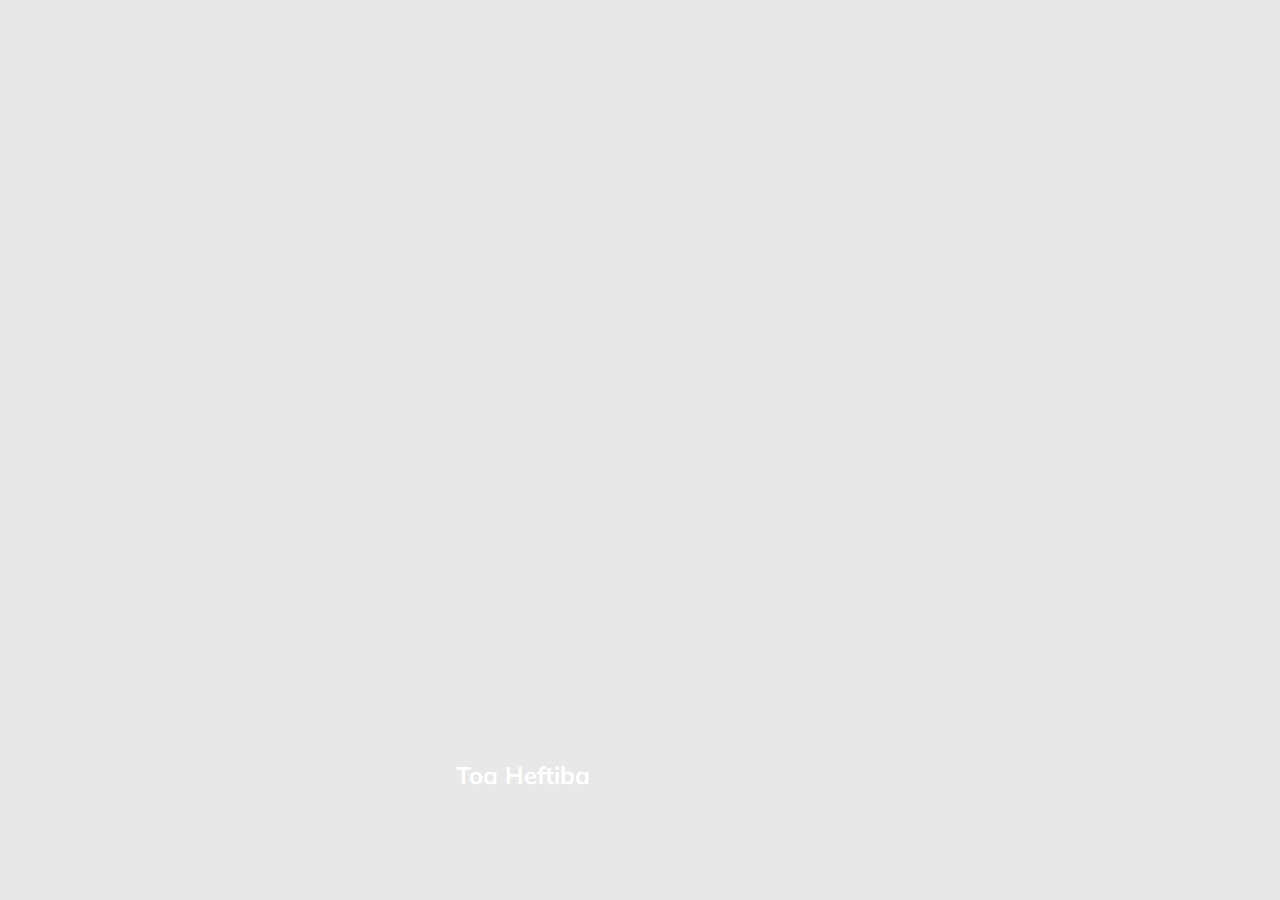
<file: 01_cards/index.html>
<!DOCTYPE html>
<html lang="en">

<head>
  <meta charset="UTF-8" />
  <meta name="viewport" content="width=device-width, initial-scale=1.0" />
  <link rel="stylesheet" href="styles.css" />
  <title>Card gallery</title>
</head>

<body>
  <div class="container">
    <div class="slide"
      style="background-image: url('https://images.unsplash.com/photo-1529626455594-4ff0802cfb7e?ixlib=rb-1.2.1&ixid=MnwxMjA3fDB8MHxwaG90by1wYWdlfHx8fGVufDB8fHx8&auto=format&fit=crop&w=1974&q=80');">
      <h3>Ayo Ogunseinde</h3>
    </div>
    <div class="slide" style="
          background-image: url('https://images.unsplash.com/photo-1494790108377-be9c29b29330?ixlib=rb-1.2.1&ixid=MnwxMjA3fDB8MHxwaG90by1wYWdlfHx8fGVufDB8fHx8&auto=format&fit=crop&w=687&q=80');
        ">
      <h3>Michael Dam</h3>
    </div>
    <div class="slide" style="
          background-image: url('https://images.unsplash.com/photo-1539571696357-5a69c17a67c6?ixlib=rb-1.2.1&ixid=MnwxMjA3fDB8MHxwaG90by1wYWdlfHx8fGVufDB8fHx8&auto=format&fit=crop&w=687&q=80');
        ">
      <h3>Ian Dooley</h3>
    </div>
    <div class="slide" style="
          background-image: url('https://images.unsplash.com/photo-1507003211169-0a1dd7228f2d?ixlib=rb-1.2.1&ixid=MnwxMjA3fDB8MHxwaG90by1wYWdlfHx8fGVufDB8fHx8&auto=format&fit=crop&w=687&q=80');
        ">
      <h3>Joseph Gonzalez</h3>
    </div>
    <div class="slide active" style="
          background-image: url('https://images.unsplash.com/photo-1517841905240-472988babdf9?ixlib=rb-1.2.1&ixid=MnwxMjA3fDB8MHxwaG90by1wYWdlfHx8fGVufDB8fHx8&auto=format&fit=crop&w=687&q=80');
        ">
      <h3>Toa Heftiba</h3>
    </div>
  </div>


  <script src="main.js"></script>
</body>

</html>
</file>
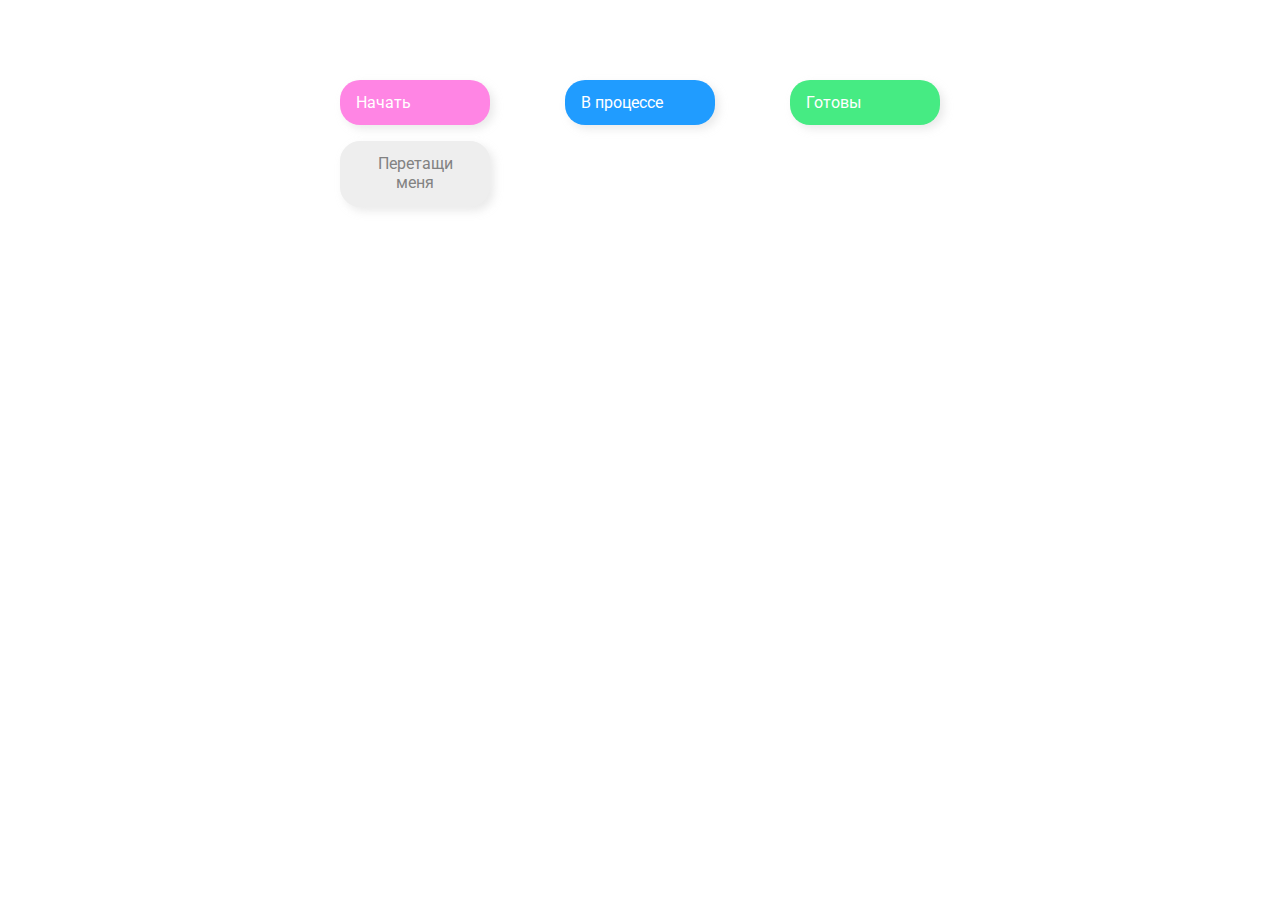
<file: 02_drag_drop/index.html>
<!DOCTYPE html>
<html lang="en">

<head>
  <meta charset="UTF-8">
  <meta http-equiv="X-UA-Compatible" content="IE=edge">
  <meta name="viewport" content="width=device-width, initial-scale=1.0">
  <link rel="stylesheet" href="styles.css">
  <title>Drag&Drop</title>
</head>

<body>
  <div>
    <div class="row">
      <div class="col-header start">Начать</div>
      <div class="col-header progress">В процессе</div>
      <div class="col-header done">Готовы</div>
    </div>

    <div class="row">
      <div class="placeholder">
        <div class="item" draggable="true">Перетащи меня</div>
      </div>
      <div class="placeholder"></div>
      <div class="placeholder"></div>
    </div>

  </div>
  <script src="main.js"></script>
</body>

</html>
</file>
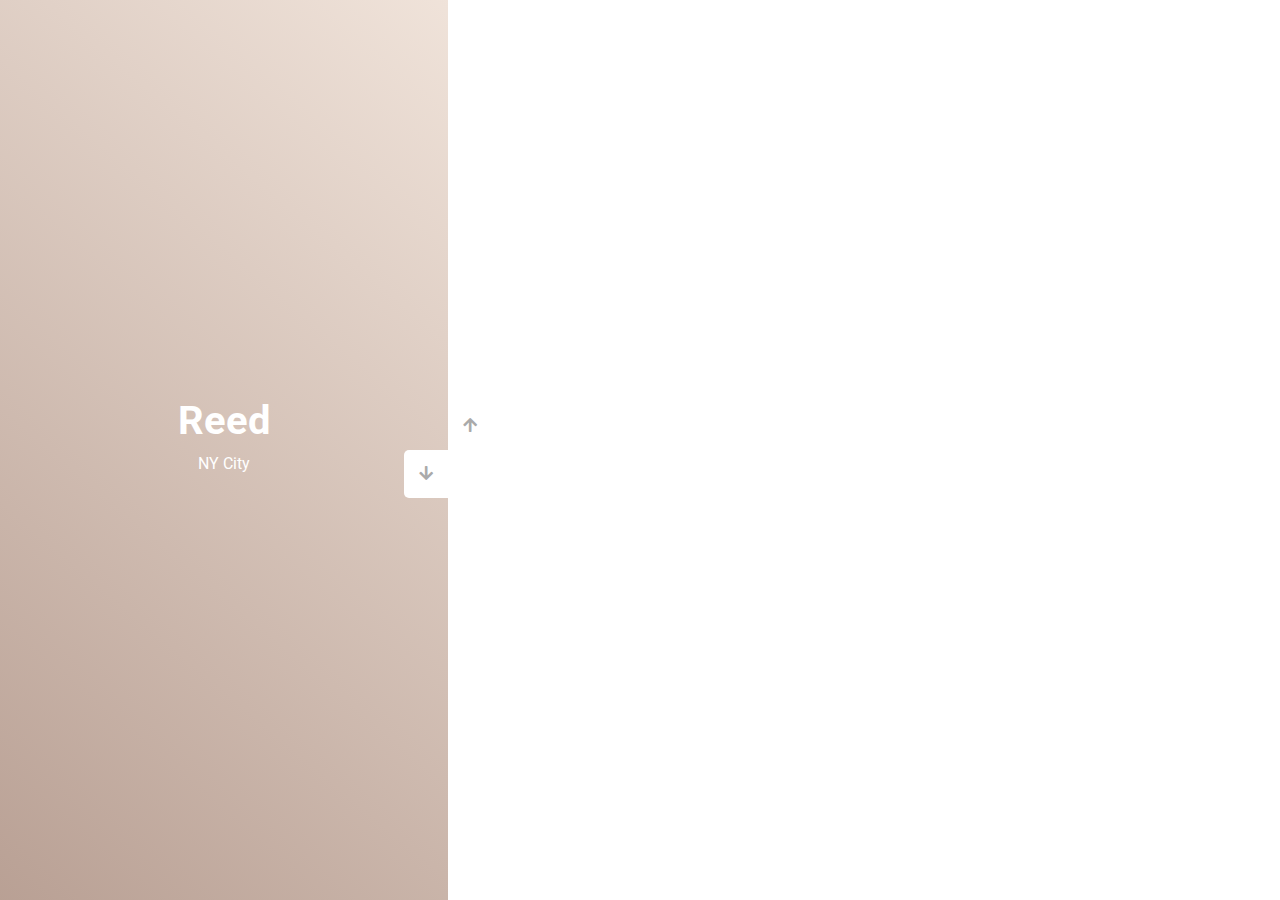
<file: 03_slider/index.html>
<!DOCTYPE html>
<html lang="en">
<head>
  <meta charset="UTF-8">
  <meta http-equiv="X-UA-Compatible" content="IE=edge">
  <meta name="viewport" content="width=device-width, initial-scale=1.0">
  <link
      rel="stylesheet"
      href="https://cdnjs.cloudflare.com/ajax/libs/font-awesome/5.15.1/css/all.min.css"
    />
  <link rel="stylesheet" href="styles.css">
  <title>Slider</title>
</head>
<body>
  <div class="container">
    <div class="sidebar">
      <div style="background: linear-gradient(229.99deg, #1F3236 -26%, #C7713C 145%);">
        <h1>Yeshi Kangrang</h1>
        <p>Road life</p>
      </div>
      <div style="background: linear-gradient(215.32deg, #7ABCD4 -1%, #E99481 124%);">
        <h1>Max Bender</h1>
        <p>Eveningtime</p>
      </div>
      <div style="background: linear-gradient(221.87deg, #3A3547 1%, #5B8C9E 128%);">
        <h1>Dawson Lovell</h1>
        <p>Landmark in Toronto</p>
      </div>
      <div style="background: linear-gradient(220.16deg, #F4E8DF -8%, #A4877A 138%);">
        <h1>Reed</h1>
        <p>NY City</p>
      </div>
    </div>
    <div class="main-slide">
      <div
        style="
          background-image: url('https://images.unsplash.com/photo-1495954380655-01609180eda3?ixlib=rb-1.2.1&ixid=MnwxMjA3fDB8MHxwaG90by1wYWdlfHx8fGVufDB8fHx8&auto=format&fit=crop&w=687&q=80');
        "
      ></div>
      <div
        style="
          background-image: url('https://images.unsplash.com/photo-1519501025264-65ba15a82390?ixlib=rb-1.2.1&ixid=MnwxMjA3fDB8MHxwaG90by1wYWdlfHx8fGVufDB8fHx8&auto=format&fit=crop&w=764&q=80');
        "
      ></div>
      <div
        style="
          background-image: url('https://images.unsplash.com/photo-1514924013411-cbf25faa35bb?ixlib=rb-1.2.1&ixid=MnwxMjA3fDB8MHxwaG90by1wYWdlfHx8fGVufDB8fHx8&auto=format&fit=crop&w=690&q=80');
        "
      ></div>
      <div
        style="
          background-image: url('https://images.unsplash.com/photo-1502899576159-f224dc2349fa?ixlib=rb-1.2.1&ixid=MnwxMjA3fDB8MHxwaG90by1wYWdlfHx8fGVufDB8fHx8&auto=format&fit=crop&w=764&q=80');
        "
      ></div>
    </div>
    <div class="controls">
      <button class="down-button">
        <i class="fas fa-arrow-down"></i>
      </button>
      <button class="up-button">
        <i class="fas fa-arrow-up"></i>
      </button>
    </div>
  </div>
 <script src="main.js"></script> 
</body>
</html>
</file>
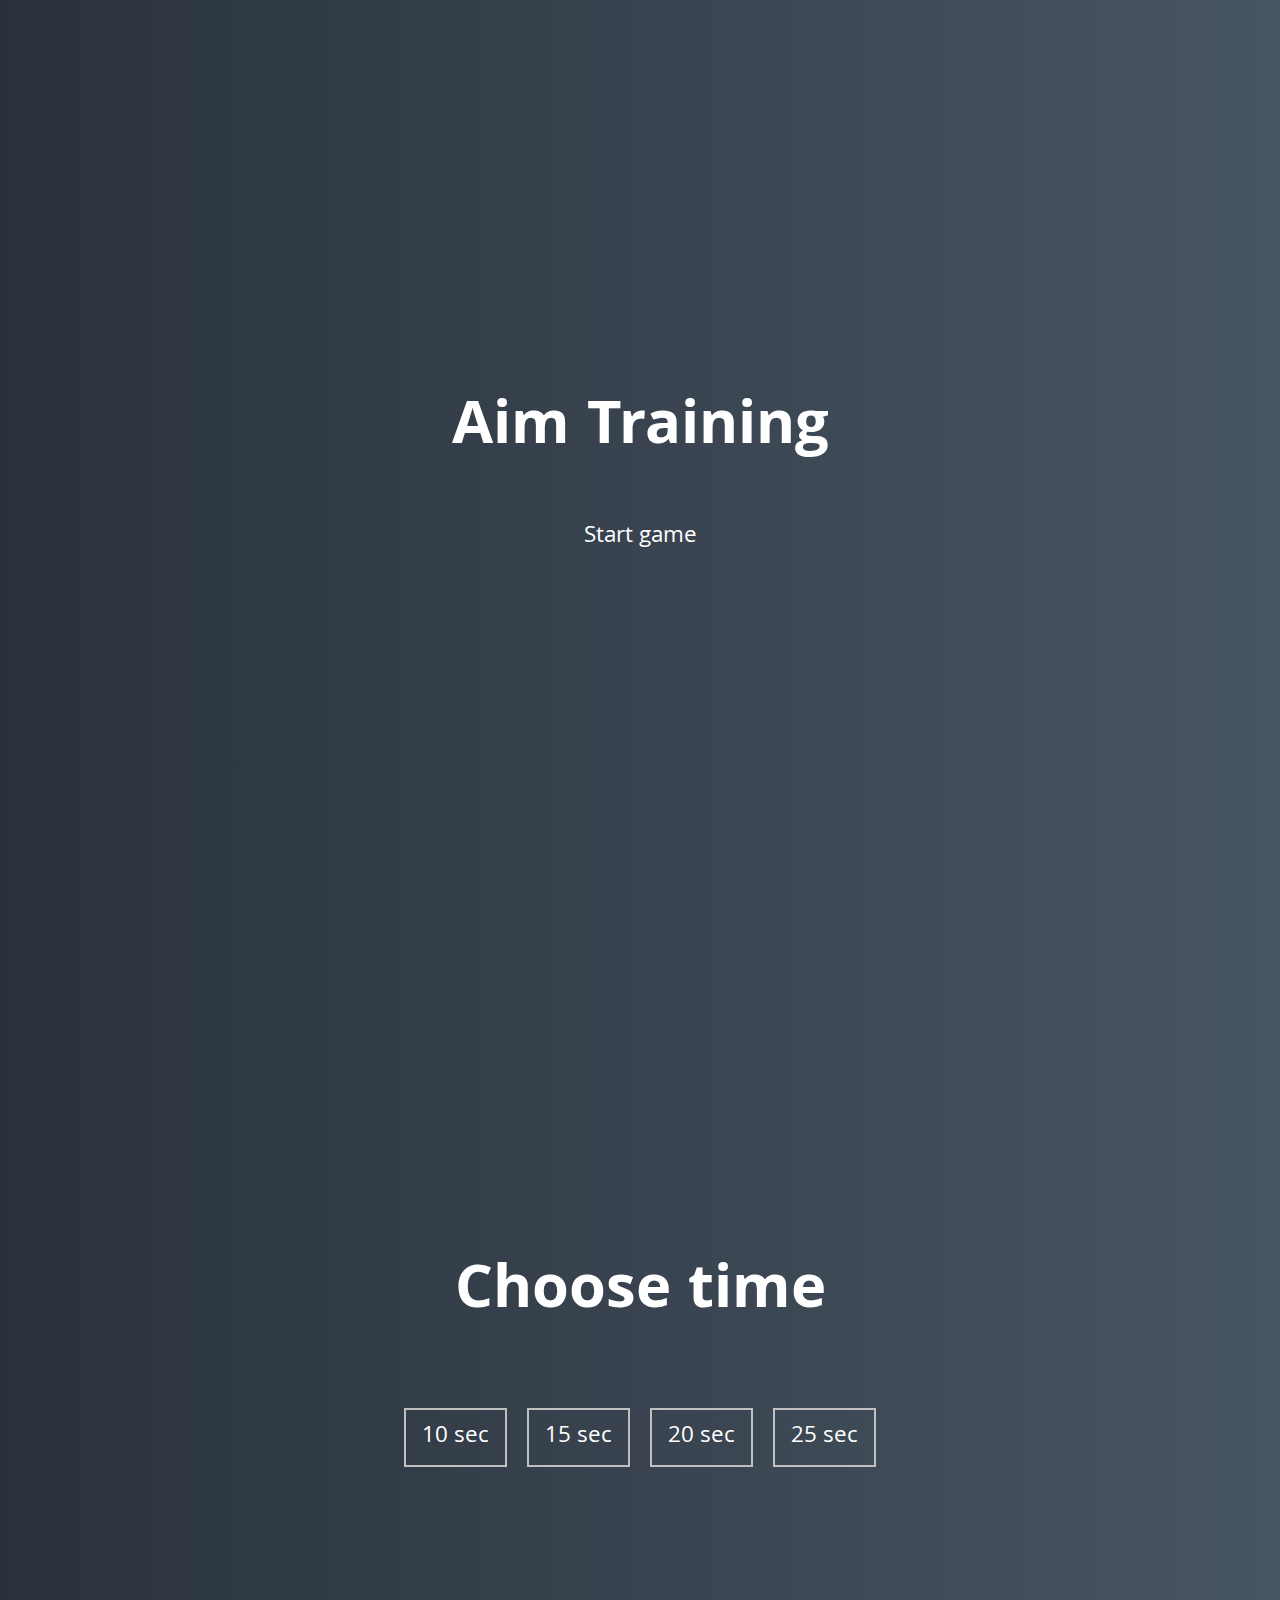
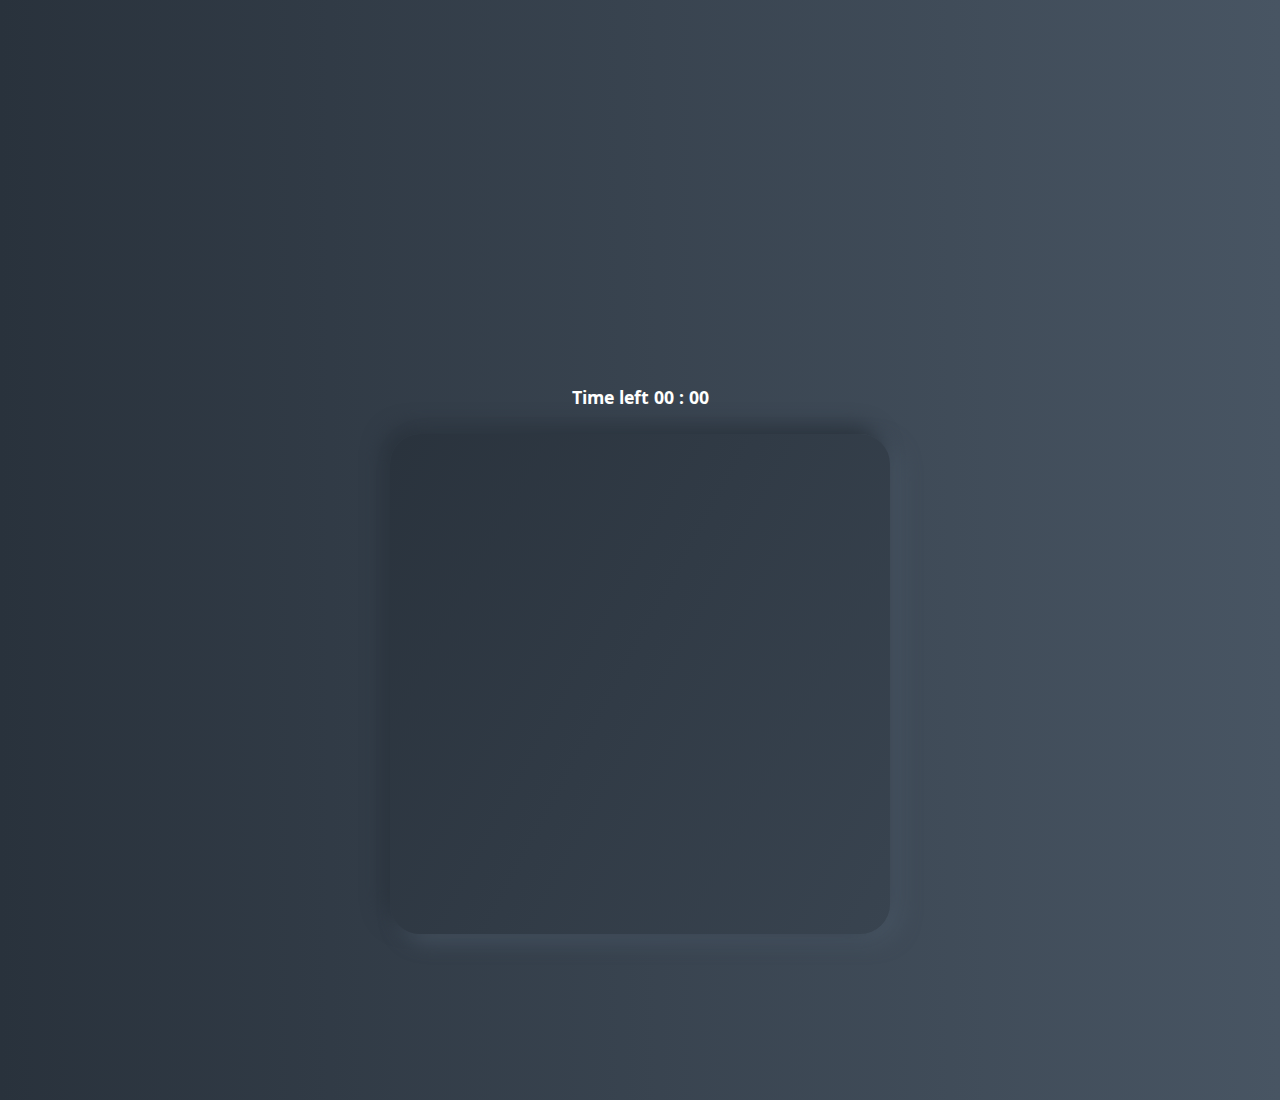
<file: 05_game/index.html>
<!DOCTYPE html>
<html lang="en">
  <head>
    <meta charset="UTF-8" />
    <meta name="viewport" content="width=device-width, initial-scale=1.0" />
    <link rel="stylesheet" href="styles.css" />
    <title>Game</title>
  </head>
  <body>
    <div class="screen">
      <h1>Aim Training</h1>
      <a href="#" id="start" class="start">Start game</a>
    </div>

    <div class="screen">
      <h1>Choose time</h1>
      <ul class="time-list" id="time-list">
        <li>
          <button class="time-btn" data-time="10">
            10 sec
          </button>
        </li>
        <li>
          <button class="time-btn" data-time="15">
            15 sec
          </button>
        </li>
        <li>
          <button class="time-btn" data-time="20">
            20 sec
          </button>
        </li>
        <li>
          <button class="time-btn" data-time="25">
            25 sec
          </button>
        </li>
      </ul>
    </div>

    <div class="screen">
      <h3>Time left   <span id="time">00 : 00</span></h3>
      <div class="board" id="board"></div>
    </div>
    <script src="main.js"></script>
</html>
</file>
<file: 01_cards/styles.css>
@import url('https://fonts.googleapis.com/css?family=Muli&display=swap');

* {
  box-sizing: border-box;
}

body {
  font-family: 'Muli', sans-serif;
  overflow: hidden;
  margin: 0;
  background: rgb(233, 232, 232);
  height: 100Vh;
  display: flex;
  justify-content: center;
  align-items: center;
}

.container {
  width: 100%;
  display: flex;
  padding: 0 20px;
}

.slide {
  height: 80vh;
  border-radius: 20px;
  margin: 10px;
  cursor: pointer;
  color: #fff;
  flex: 1;
  background-size: cover;
  background-position: center;
  background-repeat: no-repeat;
  position: relative;
  transition: all 500ms ease-in-out;
}

.slide h3 {
  position: absolute;
  font-size: 24px;
  bottom: 20px;
  left: 20px;
  margin: 0;
  opacity: 0;
}

.slide.active {
  flex: 10;
}
.slide.active h3 {
  opacity: 1;
  transition: opacity 0.3s ease-in 0.4s;
}
</file>
<file: 02_drag_drop/styles.css>
@import url('https://fonts.googleapis.com/css?family=Roboto&display=swap');

* {
  box-sizing: border-box;
}

body {
  font-family: 'Roboto', sans-serif;
  background-color: #ffffff;
  display: flex;
  padding-top: 5rem;
  justify-content: center;
  overflow: hidden;
  margin: 0;
}

.row {
  display: flex;
  width: 600px;
  justify-content: space-between;
  margin-bottom: 1rem;
}

.col-header {
  width: 150px;
  box-shadow: 4px 4px 9px rgba(198, 198, 198, 0.36);
  border-radius: 20px;
  padding: 0.8rem 1rem;
  color: #fff;
}

.item {
  width: 150px;
  height: 66px;
  border: 1px solid #eee;
  box-shadow: 4px 4px 9px rgba(198, 198, 198, 0.36);
  border-radius: 20px;
  background: #eee;
  padding: 0.8rem 1rem;
  color: #828282;
  text-align: center;
  cursor: grab;
}

.item:active {
  cursor: grabbing;
}

.placeholder {
  width: 150px;
  height: 66px;
}

.start {
  background-color: #ff85e4;
}

.progress {
  background-color: #209cff;
}

.done {
  background-color: #46eb83;
}
.hold {
  background-color:rgb(135, 135, 135);
  color: #fff;
}
.hide {
  display: none;
}
.hovered {
  border: 2px solid #209cff;
}
</file>
<file: 03_slider/styles.css>
@import url('https://fonts.googleapis.com/css?family=Roboto&display=swap');

* {
  box-sizing: border-box;
  margin: 0;
  padding: 0;
}

body {
  font-family: 'Roboto', sans-serif;
  height: 100vh;
}

.container {
  position: relative;
  overflow: hidden;
  width: 100vw;
  height: 100vh;
}

.sidebar {
  height: 100%;
  width: 35%;
  position: absolute;
  top: 0;
  left: 0;
  transition: transform 0.5s ease-in-out;
}

.sidebar > div {
  height: 100%;
  width: 100%;
  display: flex;
  flex-direction: column;
  align-items: center;
  justify-content: center;
  color: #fff;
}

.sidebar h1 {
  font-size: 40px;
  margin-bottom: 10px;
  margin-top: -30px;
}

.main-slide {
  height: 100%;
  position: absolute;
  top: 0;
  left: 35%;
  width: 65%;
  transition: transform 0.5s ease-in-out;
}

.main-slide > div {
  background-repeat: no-repeat;
  background-size: cover;
  background-position: center center;
  height: 100%;
  width: 100%;
}

button {
  background-color: #fff;
  border: none;
  color: #aaa;
  cursor: pointer;
  font-size: 16px;
  padding: 15px;
}

button:hover {
  color: #222;
}

button:focus {
  outline: none;
}

.container .controls button {
  position: absolute;
  left: 35%;
  top: 50%;
  z-index: 100;
}

.container .controls .down-button {
  transform: translateX(-100%);
  border-top-left-radius: 5px;
  border-bottom-left-radius: 5px;
}

.container .controls .up-button {
  transform: translateY(-100%);
  border-top-right-radius: 5px;
  border-bottom-right-radius: 5px;
}
</file>
<file: 05_game/styles.css>
@import url('https://fonts.googleapis.com/css?family=Khula&display=swap');

* {
  box-sizing: border-box;
}

body {
  color: #fff;
  font-family: 'Khula', sans-serif;
  height: 100vh;
  overflow: hidden;
  margin: 0;
  text-align: center;
}

a {
  color: #fff;
  text-decoration: none;
}

a:hover {
  color: #16D9E3;
}

.start {
  font-size: 1.5rem;
}

h1 {
  line-height: 1.4;
  font-size: 4rem;
}

.screen {
  display: flex;
  flex-direction: column;
  align-items: center;
  justify-content: center;
  height: 100vh;
  width: 100vw;
  transition: margin 0.5s ease-out;
  background: linear-gradient(90deg, #29323C 0%, #485563 100%);
}

.screen.up {
  margin-top: -100vh;
}

.time-list {
  display: flex;
  flex-wrap: wrap;
  justify-content: center;
  list-style: none;
  padding: 0;
}

.time-list li {
  margin: 10px;
}

.time-btn {
  background-color: transparent;
  border: 2px solid #C0C0C0;
  color: #fff;
  cursor: pointer;
  font-family: inherit;
  padding: .5rem 1rem;
  font-size: 1.5rem;
}

.time-btn:hover {
  border: 2px solid #16D9E3;
  color: #16D9E3;
}

.hide {
  opacity: 0;
}

.primary {
  color: #16D9E3;
}

.board {
  display: flex;
  justify-content: center;
  align-items: center;
  position: relative;
  width: 500px;
  height: 500px;
  background: linear-gradient(118.38deg, #29323C -4.6%, #485563 200.44%);
  box-shadow: -8px -8px 20px #2A333D, 10px 7px 20px #475462;
  border-radius: 30px;
  overflow: hidden;
}

.circle {
  position: absolute;
  border-radius: 50%;
  cursor: pointer;
}
</file>
